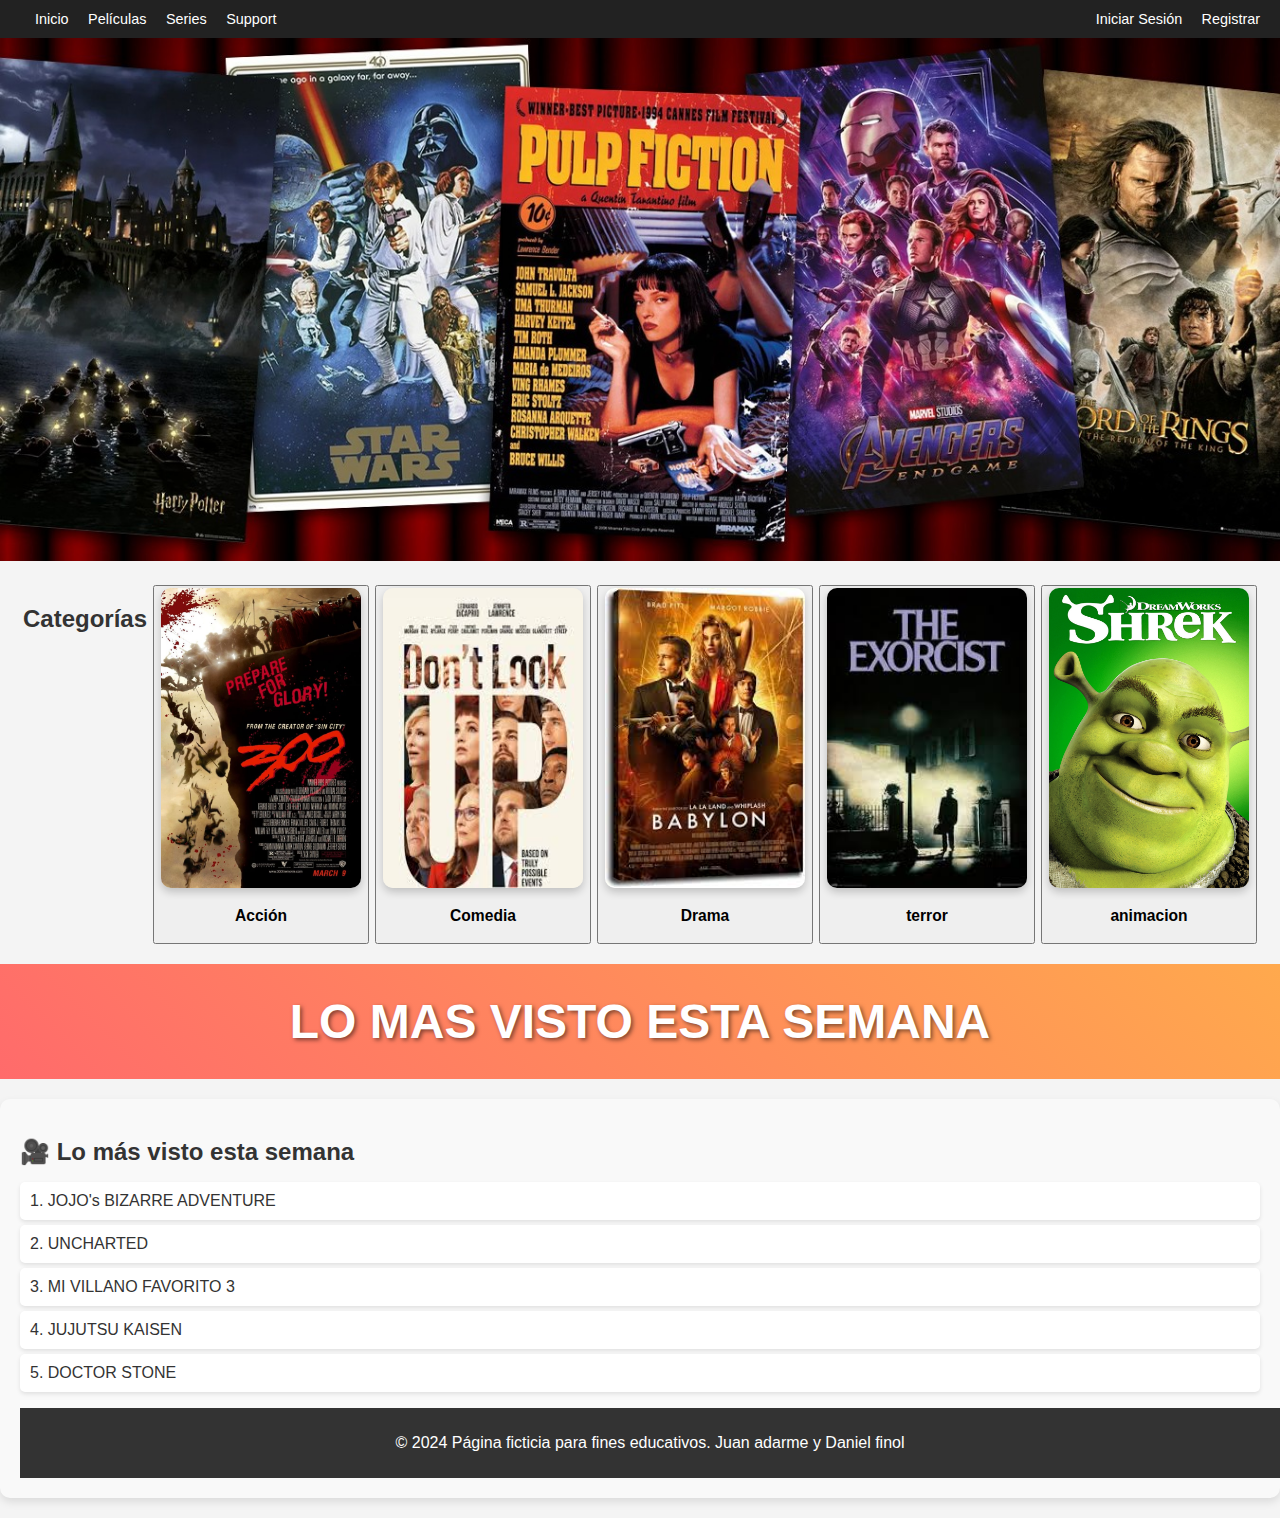
<file: index.html>
<!DOCTYPE html>
<html lang="es">
<head>
    <meta charset="UTF-8">
    <meta name="viewport" content="width=device-width, initial-scale=1.0">
    <title>CineEducativo - Películas Ficticias</title>
    <link rel="stylesheet" href="style.css">
</head>
<body>
    
    <div class="barra-superior">
        <div class="navegacion">
            <a href="#">Inicio</a>
            <a href="#">Películas</a>
            <a href="#">Series</a>
            <a href="#">Support</a>
        </div>
        <div class="usuario-opciones">
            <a href="login.html">Iniciar Sesión</a>
            <a href="registro.html">Registrar</a> 
        </div>
    </div>
   
    <div class="banner">
        <img src="banner.jpg" alt="Banner de películas">
    </div>
    
    <section class="categorias">
        <h2>Categorías</h2>
        <div class="categoria">
            <button class="categoria"><img src="img/accion.jpg" alt="Acción">
                <h3>Acción</h3>
            </button>
           
        </div>
        <div class="categoria">
            <button class="categoria"><img src="img/comedia.jpg" alt="Comedia">
                <h3>Comedia</h3>
            </button>
            
        </div>
        <div class="categoria">
            <button class="categoria">
                <img src="img/drama.jpg" alt="Drama">
            <h3>Drama</h3>
            </button>
            
        </div>
        <div>
            <div class="categoria">
                <button class="categoria">
                    <img src="img/terror.jpg" alt="Terror">
                <h3>terror</h3>
                </button>
                
            </div>
        </div>
        <div>
            <div class="categoria">
                <button class="categoria">
                    <img src="img/animacion.jpeg" alt="animacion">
                <h3>animacion</h3>
                </button>
            </div>
        </div>
    </section>

    <header><H1>LO MAS VISTO ESTA SEMANA</H1></header>

    <section class="mas-vistos">
        <h2>🎥 Lo más visto esta semana</h2>

    <ul>
        <li>1. JOJO's BIZARRE ADVENTURE</li>
        <li>2. UNCHARTED</li>
        <li>3. MI VILLANO FAVORITO 3</li>
        <li>4. JUJUTSU KAISEN</li>
        <li>5. DOCTOR STONE</li>
    </ul>

    <footer>
        <p>© 2024 Página ficticia para fines educativos. Juan adarme y Daniel finol</p>
    </footer>
</body>
</html>
</file>
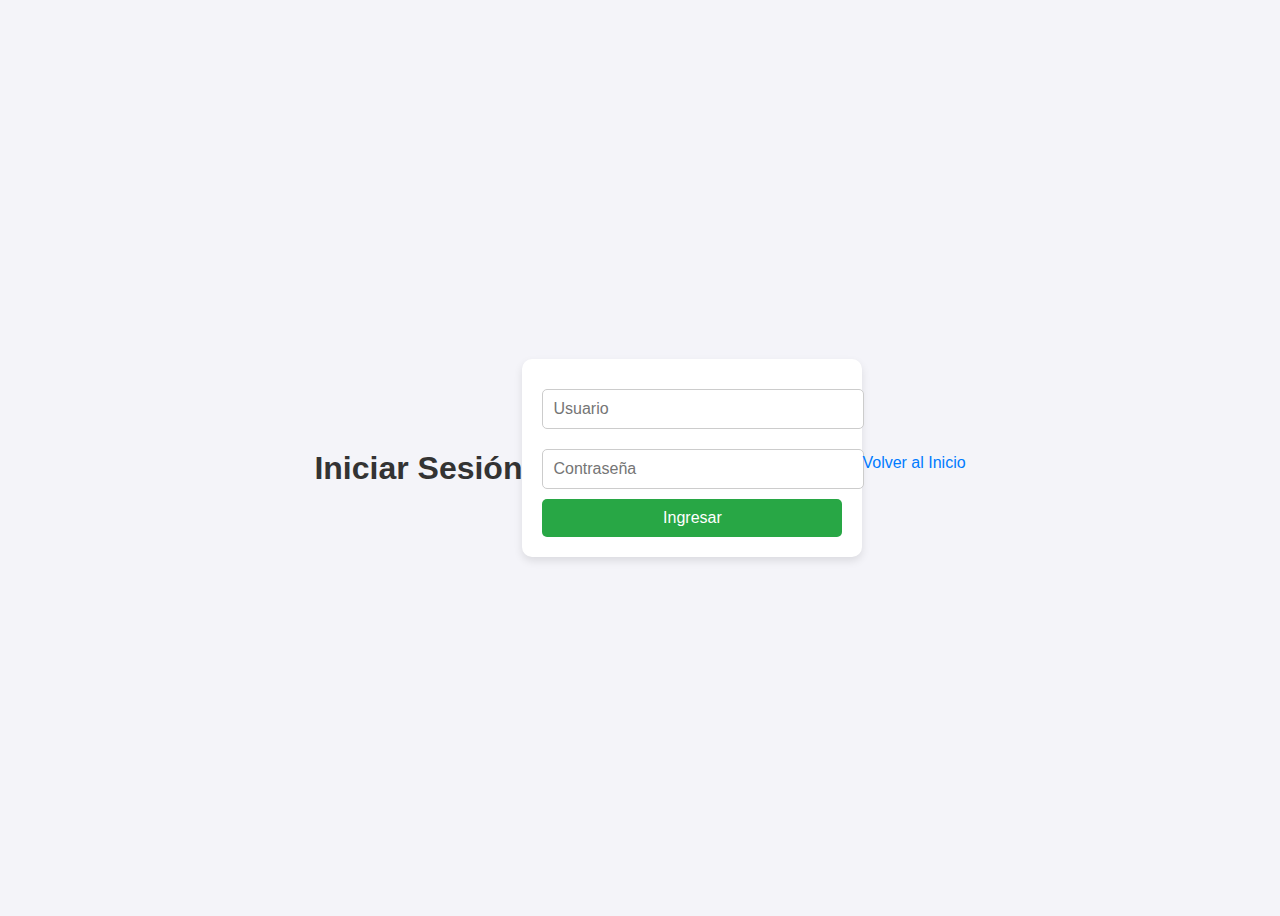
<file: login.html>
<!DOCTYPE html>
<html lang="es">
<head>
    <meta charset="UTF-8">
    <meta name="viewport" content="width=device-width, initial-scale=1.0">
    <title>Iniciar Sesión</title>
    <link rel="stylesheet" href="styles.css">
</head>
<body>
    <h1>Iniciar Sesión</h1>


    <form>
        <input type="text" placeholder="Usuario" required>
        <input type="password" placeholder="Contraseña" required>
        <button type="submit">Ingresar</button>
    </form>
    <a href="index.html">Volver al Inicio</a>
</body>
</html>
</file>
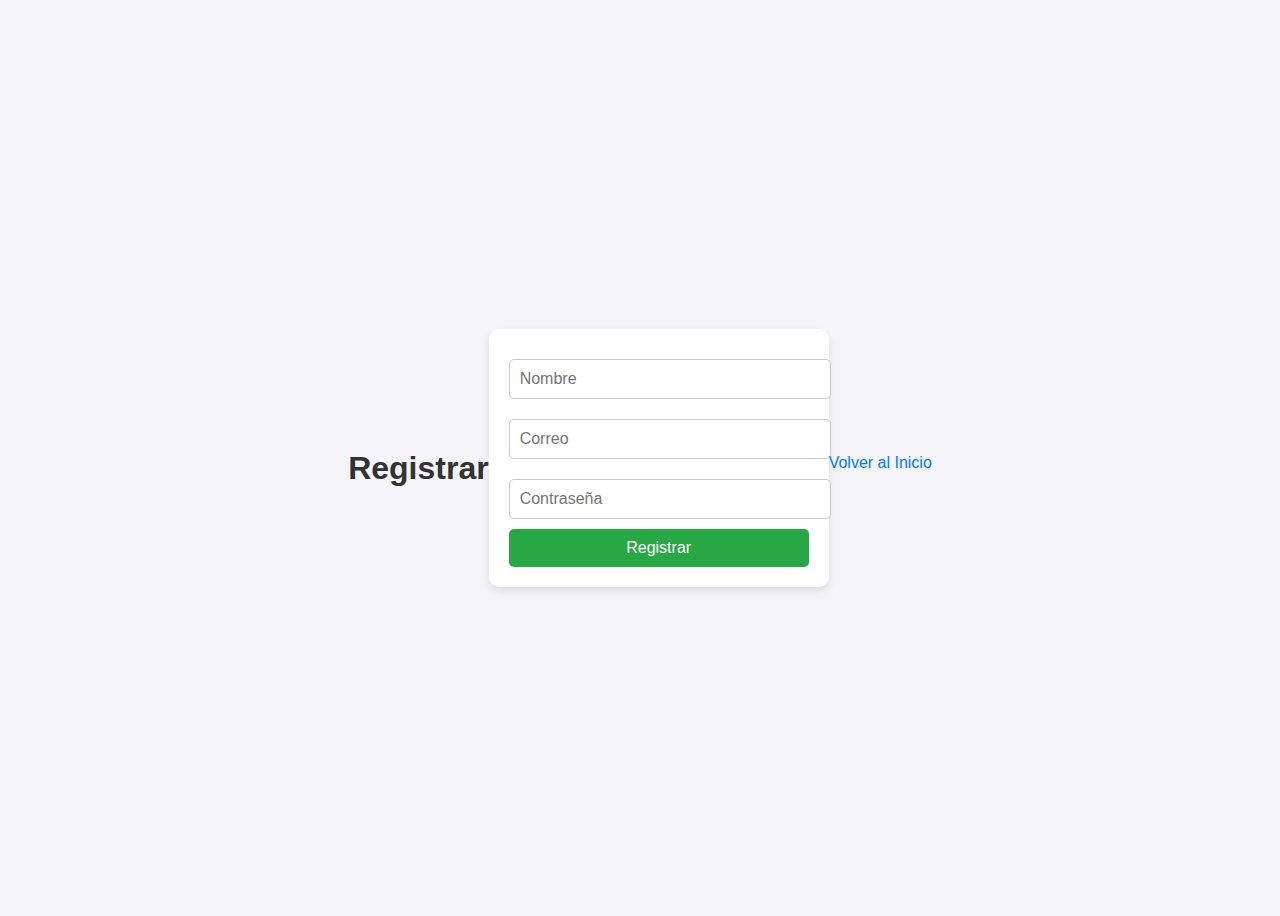
<file: registro.html>
<!DOCTYPE html>
<html lang="es">
<head>
    <meta charset="UTF-8">
    <meta name="viewport" content="width=device-width, initial-scale=1.0">
    <title>Registrar</title>
    <link rel="stylesheet" href="styles.css">
</head>
<body>
    <h1>Registrar</h1>
    <form>
        <input type="text" placeholder="Nombre" required>
        <input type="email" placeholder="Correo" required>
        <input type="password" placeholder="Contraseña" required>
        <button type="submit">Registrar</button>
    </form>
    <a href="index.html">Volver al Inicio</a>
</body>
</html>
</file>
<file: style.css>
body {
    font-family: Arial, sans-serif;
    margin: 0;
    padding: 0;
    background-color: #f4f4f4;
    color: #333;
}

header {
    background: linear-gradient(45deg, #ff6b6b, #ffa94d);
    color: #fff;
    padding: 30px;
    text-align: center;
    font-family: 'Arial Black', sans-serif;
    text-shadow: 2px 2px 4px rgba(0, 0, 0, 0.5);
}

header h1 {
    font-size: 3rem;
    margin: 0;
}

header p {
    font-size: 1.2rem;
    margin: 10px 0 0;
}

.banner img {
    width: 100%;
    height: auto;
}

.barra-superior {
    background-color: #222;
    padding: 10px 20px;
    display: flex;
    justify-content: space-between;
    align-items: center;
}

.navegacion a,
.usuario-opciones a {
    color: #fff;
    text-decoration: none;
    margin-left: 15px;
    font-size: 0.9rem;
    transition: color 0.3s ease;
}

.navegacion a:hover,
.usuario-opciones a:hover {
    color: #ffeb3b;
}

.categorias {
    display: flex;
    justify-content: space-around;
    padding: 20px;
}

.categoria {
    text-align: center;
}

.categoria img {
    width: 200px;
    height: 300px;
    border-radius: 10px;
    box-shadow: 0 4px 8px rgba(0, 0, 0, 0.2);
}

footer {
    background-color: #333;
    color: #fff;
    text-align: center;
    padding: 10px;
    position: relative;
    bottom: 0%;
    width: 100%;
}

@media (max-width: 768px) {
    .menu-icon {
        display: block; 
    }

    .menu {
        display: none; 
        flex-direction: column;
        background-color: #444;
        position: absolute;
        top: 60px;
        right: 10px;
        width: 200px;
    }

    .menu.active {
        display: flex;
    }
}

.categoria {
    transition: transform 0.3s ease, box-shadow 0.3s ease; 
}

.categoria:hover {
    transform: scale(1.05); 
    box-shadow: 0 8px 16px rgba(0, 0, 0, 0.3); 
}

.mas-vistos {
    background-color: #f9f9f9;
    padding: 20px;
    margin: 20px 0;
    border-radius: 10px;
    box-shadow: 0 4px 8px rgba(0, 0, 0, 0.1);
}

.mas-vistos h2 {
    color: #333;
    font-size: 1.5rem;
    margin-bottom: 10px;
}

.mas-vistos ul {
    list-style: none;
    padding: 0;
}

.mas-vistos li {
    background-color: #fff;
    margin: 5px 0;
    padding: 10px;
    border-radius: 5px;
    box-shadow: 0 2px 4px rgba(0, 0, 0, 0.1);
    transition: background-color 0.3s ease;
}

.mas-vistos li:hover {
    background-color: #ffeb3b; /* Cambia el color al pasar el cursor */
}
</file>
<file: styles.css>
/* styles.css */
body {
    font-family: Arial, sans-serif;
    background-color: #f4f4f9;
    display: flex;
    justify-content: center;
    align-items: center;
    height: 100vh;
    margin: 10;
}

form {
    background-color: #fff;
    padding: 20px;
    border-radius: 10px;
    box-shadow: 0 4px 8px rgba(0, 0, 0, 0.1);
    width: 300px;
    text-align: center;
}

h1 {
    color: #333;
    margin-bottom: 0px;
}

input {
    width: 100%;
    padding: 10px;
    margin: 10px 0;
    border: 1px solid #ccc;
    border-radius: 5px;
    font-size: 1rem;
}

button {
    background-color: #28a745;
    color: #fff;
    padding: 10px 20px;
    border: none;
    border-radius: 5px;
    font-size: 1rem;
    cursor: pointer;
    width: 100%;
}

button:hover {
    background-color: #218838;
}

a {
    color: #007bff;
    text-decoration: none;
    display: block;
    margin-top: 10px;
}

a:hover {
    text-decoration: underline;
}
</file>
